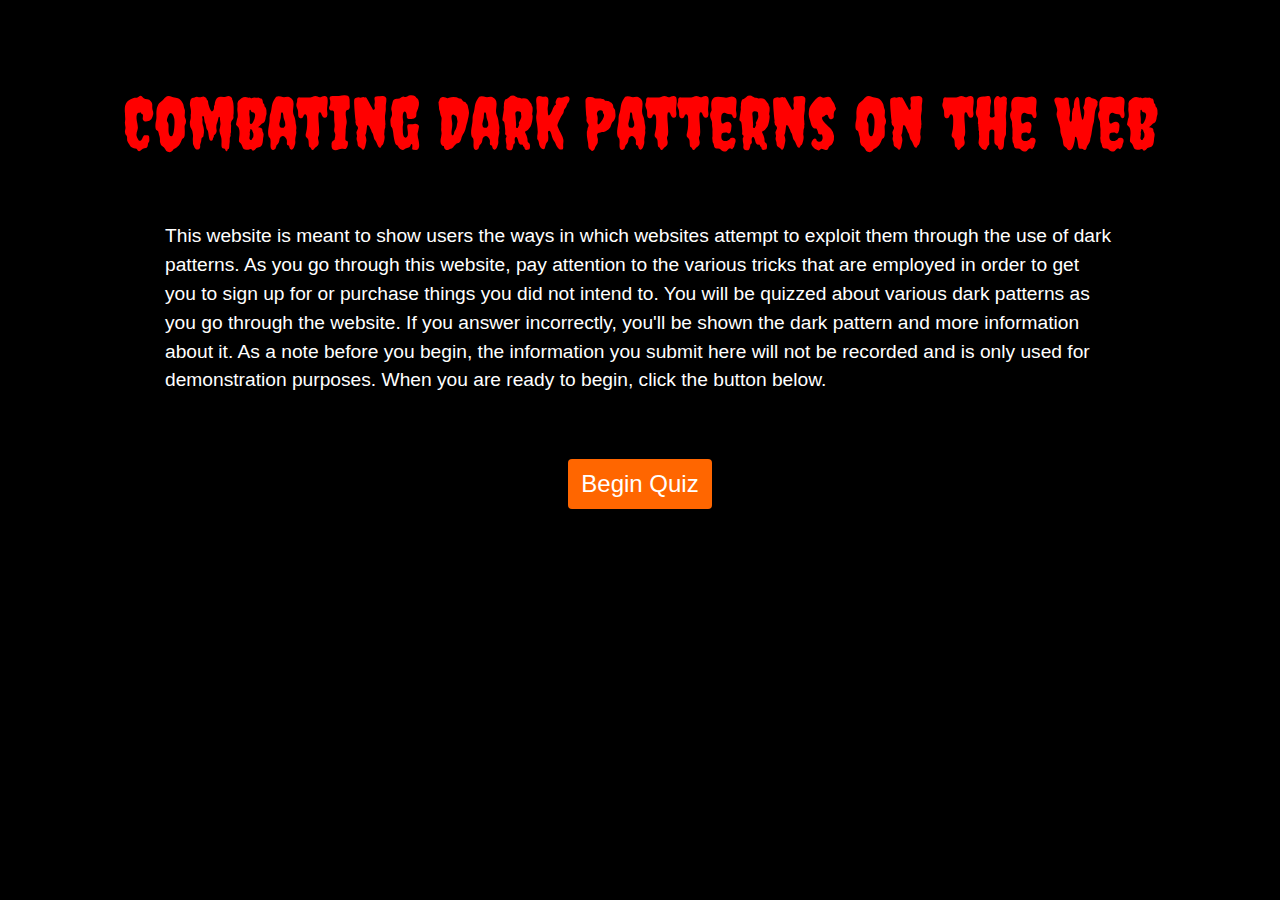
<file: index.html>
<!DOCTYPE html>
<html lang="en">

<head>
  <!-- meta tags, links to css, etc. -->
  <meta charset="utf-8">
  <meta name="viewport" content="width=device-width, initial-scale=1, shrink-to-fit=no">

  <title>final</title>

  <!-- Bootstrap CSS -->
  <link rel="stylesheet" href="https://stackpath.bootstrapcdn.com/bootstrap/4.5.2/css/bootstrap.min.css" integrity="sha384-JcKb8q3iqJ61gNV9KGb8thSsNjpSL0n8PARn9HuZOnIxN0hoP+VmmDGMN5t9UJ0Z" crossorigin="anonymous">
  <link rel="stylesheet" href="assets/css/styles.css">
  <link rel="preconnect" href="https://fonts.gstatic.com">
  <link href="https://fonts.googleapis.com/css2?family=Creepster&display=swap" rel="stylesheet">
</head>

<body>
  <!-- visible content goes here -->
  <div class="container">
    <div class="row">
      <div class="col">
        <h1 class="horror">Combating Dark Patterns on the Web</h1>
        <p class="intro">
          This website is meant to show users the ways in which websites attempt to exploit them through the use of dark patterns.
          As you go through this website, pay attention to the various tricks that are employed in order to get you to sign up for or
          purchase things you did not intend to. You will be quizzed about various dark patterns as you go through the website. If you answer
          incorrectly, you'll be shown the dark pattern and more information about it. As a note before you begin, the information you
          submit here will not be recorded and is only used for demonstration purposes. When you are ready to begin, click the button below.
        </p>
      </div>
    </div>
    <div class="row">
      <div class="col text-center">
        <a href="first.html" class="btn btn-intro" role="button">Begin Quiz</a>
      </div>
    </div>
  </div>

  <!-- links to javascripts -->
  <script src="https://code.jquery.com/jquery-3.5.1.slim.min.js" integrity="sha384-DfXdz2htPH0lsSSs5nCTpuj/zy4C+OGpamoFVy38MVBnE+IbbVYUew+OrCXaRkfj" crossorigin="anonymous"></script>
  <script src="https://cdn.jsdelivr.net/npm/popper.js@1.16.1/dist/umd/popper.min.js" integrity="sha384-9/reFTGAW83EW2RDu2S0VKaIzap3H66lZH81PoYlFhbGU+6BZp6G7niu735Sk7lN" crossorigin="anonymous"></script>
  <script src="https://stackpath.bootstrapcdn.com/bootstrap/4.5.2/js/bootstrap.min.js" integrity="sha384-B4gt1jrGC7Jh4AgTPSdUtOBvfO8shuf57BaghqFfPlYxofvL8/KUEfYiJOMMV+rV" crossorigin="anonymous"></script>
</body>

</html>
</file>
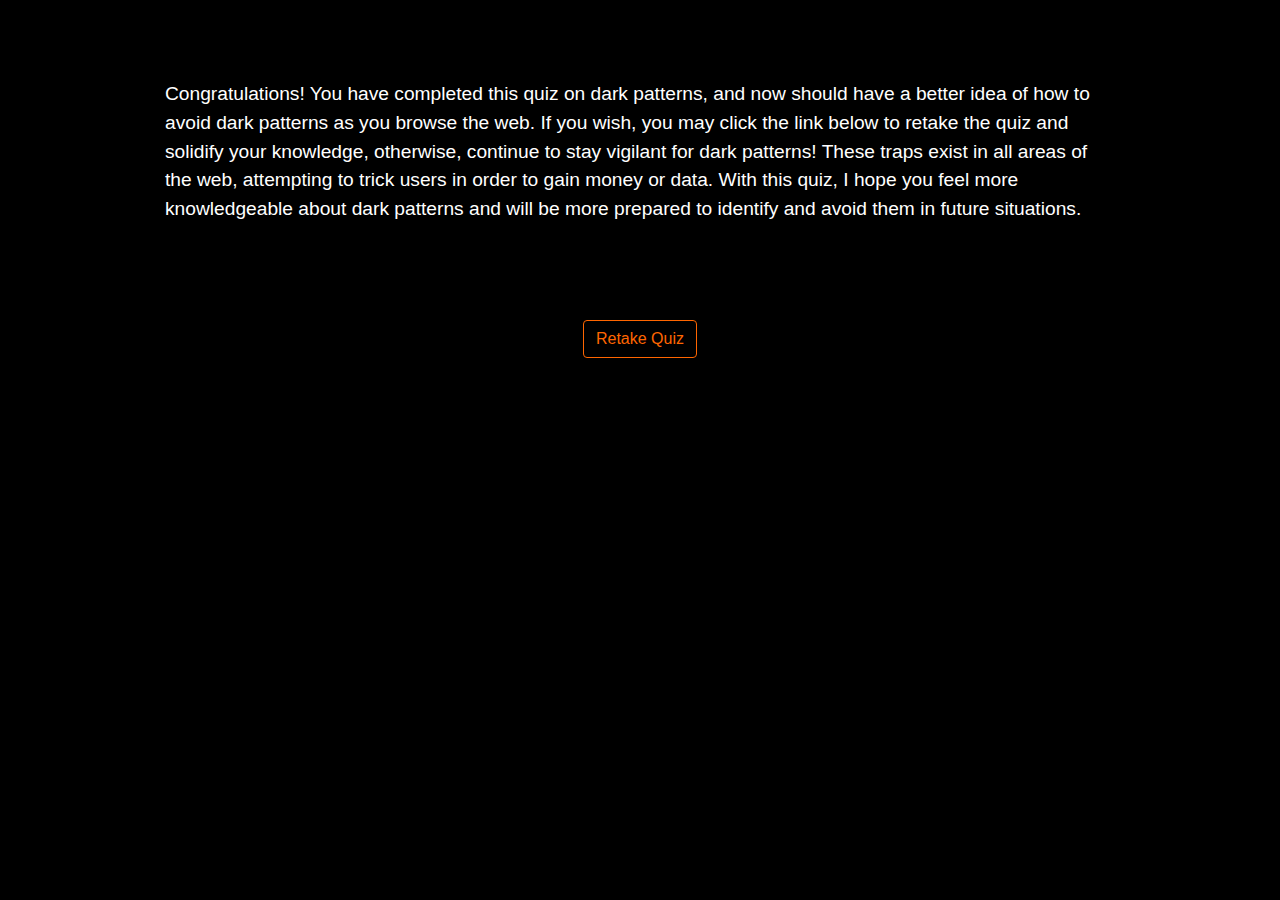
<file: final.html>
<!DOCTYPE html>
<html lang="en">

<head>
  <!-- meta tags, links to css, etc. -->
  <meta charset="utf-8">
  <meta name="viewport" content="width=device-width, initial-scale=1, shrink-to-fit=no">

  <title>final</title>

  <!-- Bootstrap CSS -->
  <link rel="stylesheet" href="https://stackpath.bootstrapcdn.com/bootstrap/4.5.2/css/bootstrap.min.css" integrity="sha384-JcKb8q3iqJ61gNV9KGb8thSsNjpSL0n8PARn9HuZOnIxN0hoP+VmmDGMN5t9UJ0Z" crossorigin="anonymous">
  <link rel="stylesheet" href="assets/css/styles.css">
</head>

<body>
  <!-- visible content goes here -->
  <div class="container">
    <div class="row">
      <div class="col">
        <p class="final">
          Congratulations! You have completed this quiz on dark patterns, and now should have a better idea of how to avoid dark patterns
          as you browse the web. If you wish, you may click the link below to retake the quiz and solidify your knowledge, otherwise,
          continue to stay vigilant for dark patterns! These traps exist in all areas of the web, attempting to trick users in order to
          gain money or data. With this quiz, I hope you feel more knowledgeable about dark patterns and will be more prepared to identify
          and avoid them in future situations.
        </p>
      </div>
    </div>
    <div class="row">
      <div class="col text-center">
        <a href="index.html" class="btn btn-next" role="button">Retake Quiz</a>
      </div>
    </div>
  </div>

  <!-- links to javascripts -->
  <script src="https://code.jquery.com/jquery-3.5.1.slim.min.js" integrity="sha384-DfXdz2htPH0lsSSs5nCTpuj/zy4C+OGpamoFVy38MVBnE+IbbVYUew+OrCXaRkfj" crossorigin="anonymous"></script>
  <script src="https://cdn.jsdelivr.net/npm/popper.js@1.16.1/dist/umd/popper.min.js" integrity="sha384-9/reFTGAW83EW2RDu2S0VKaIzap3H66lZH81PoYlFhbGU+6BZp6G7niu735Sk7lN" crossorigin="anonymous"></script>
  <script src="https://stackpath.bootstrapcdn.com/bootstrap/4.5.2/js/bootstrap.min.js" integrity="sha384-B4gt1jrGC7Jh4AgTPSdUtOBvfO8shuf57BaghqFfPlYxofvL8/KUEfYiJOMMV+rV" crossorigin="anonymous"></script>
</body>

</html>
</file>
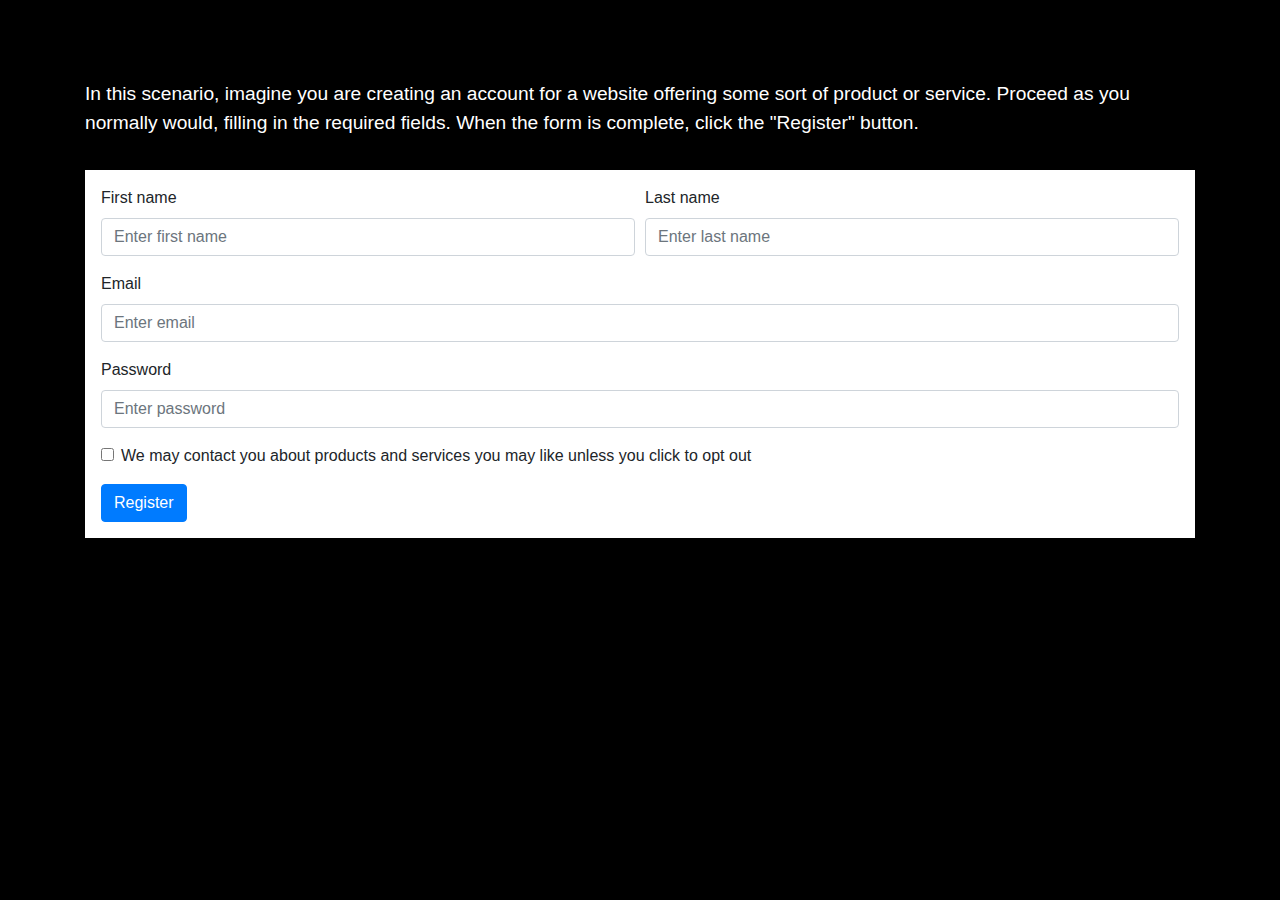
<file: first.html>
<!DOCTYPE html>
<html lang="en">

<head>
  <!-- meta tags, links to css, etc. -->
  <meta charset="utf-8">
  <meta name="viewport" content="width=device-width, initial-scale=1, shrink-to-fit=no">

  <title>final</title>

  <!-- Bootstrap CSS -->
  <link rel="stylesheet" href="https://stackpath.bootstrapcdn.com/bootstrap/4.5.2/css/bootstrap.min.css" integrity="sha384-JcKb8q3iqJ61gNV9KGb8thSsNjpSL0n8PARn9HuZOnIxN0hoP+VmmDGMN5t9UJ0Z" crossorigin="anonymous">
  <link rel="stylesheet" href="assets/css/styles.css">
</head>

<body>
  <!-- visible content goes here -->
  <div class="container">
    <div class="row">
      <div class="col">
        <p class="instructions">
          In this scenario, imagine you are creating an account for a website offering some sort of product or service.
          Proceed as you normally would, filling in the required fields. When the form is complete, click the "Register" button.
        </p>
      </div>
    </div>
    <div class="row">
      <div class="col">
        <div class="container inner">
          <form>
            <div class="form-group">
              <div class="form-row">
                <div class="col">
                  <label for="firstName">First name</label>
                  <input type="text" class="form-control" placeholder="Enter first name">
                </div>
                <div class="col">
                  <label for="lastName">Last name</label>
                  <input type="text" class="form-control" placeholder="Enter last name">
                </div>
              </div>
            </div>
            <div class="form-group">
              <label for="email">Email</label>
              <input type="email" class="form-control" id="email" aria-describedby="emailHelp" placeholder="Enter email">
            </div>
            <div class="form-group">
              <label for="password">Password</label>
              <input type="password" class="form-control" id="password" placeholder="Enter password">
            </div>
            <div class="form-group">
              <div class="form-check">
                <input type="checkbox" class="form-check-input" id="checkbox" value="empty">
                <label class="form-check-label" for="checkbox">
                  We may contact you about products and services you may like unless you click to opt out
                </label>
              </div>
            </div>
            <button type="submit" class="btn btn-primary" id="loginButton">Register</button>
          </form>
        </div>
      </div>
    </div>
  </div>

  <!-- links to javascripts -->
  <script src="https://code.jquery.com/jquery-3.5.1.slim.min.js" integrity="sha384-DfXdz2htPH0lsSSs5nCTpuj/zy4C+OGpamoFVy38MVBnE+IbbVYUew+OrCXaRkfj" crossorigin="anonymous"></script>
  <script src="https://cdn.jsdelivr.net/npm/popper.js@1.16.1/dist/umd/popper.min.js" integrity="sha384-9/reFTGAW83EW2RDu2S0VKaIzap3H66lZH81PoYlFhbGU+6BZp6G7niu735Sk7lN" crossorigin="anonymous"></script>
  <script src="https://stackpath.bootstrapcdn.com/bootstrap/4.5.2/js/bootstrap.min.js" integrity="sha384-B4gt1jrGC7Jh4AgTPSdUtOBvfO8shuf57BaghqFfPlYxofvL8/KUEfYiJOMMV+rV" crossorigin="anonymous"></script>
  <script>
    $('#checkbox').click(function() {
      var checkbox = $('#checkbox').val();
      if (checkbox == "empty") {
        $('#checkbox').val("checked");
      } else {
        $('#checkbox').val("empty");
      }
    })

    $('#loginButton').click(function() {
      // get the value of a form element
      var checkbox = $('#checkbox').val();
      if (checkbox == "empty") {
        window.location.href = 'first_wrong.html';
      } else {
        window.location.href = 'first_correct.html';
      }
      return false;
    });
  </script>

</body>

</html>
</file>
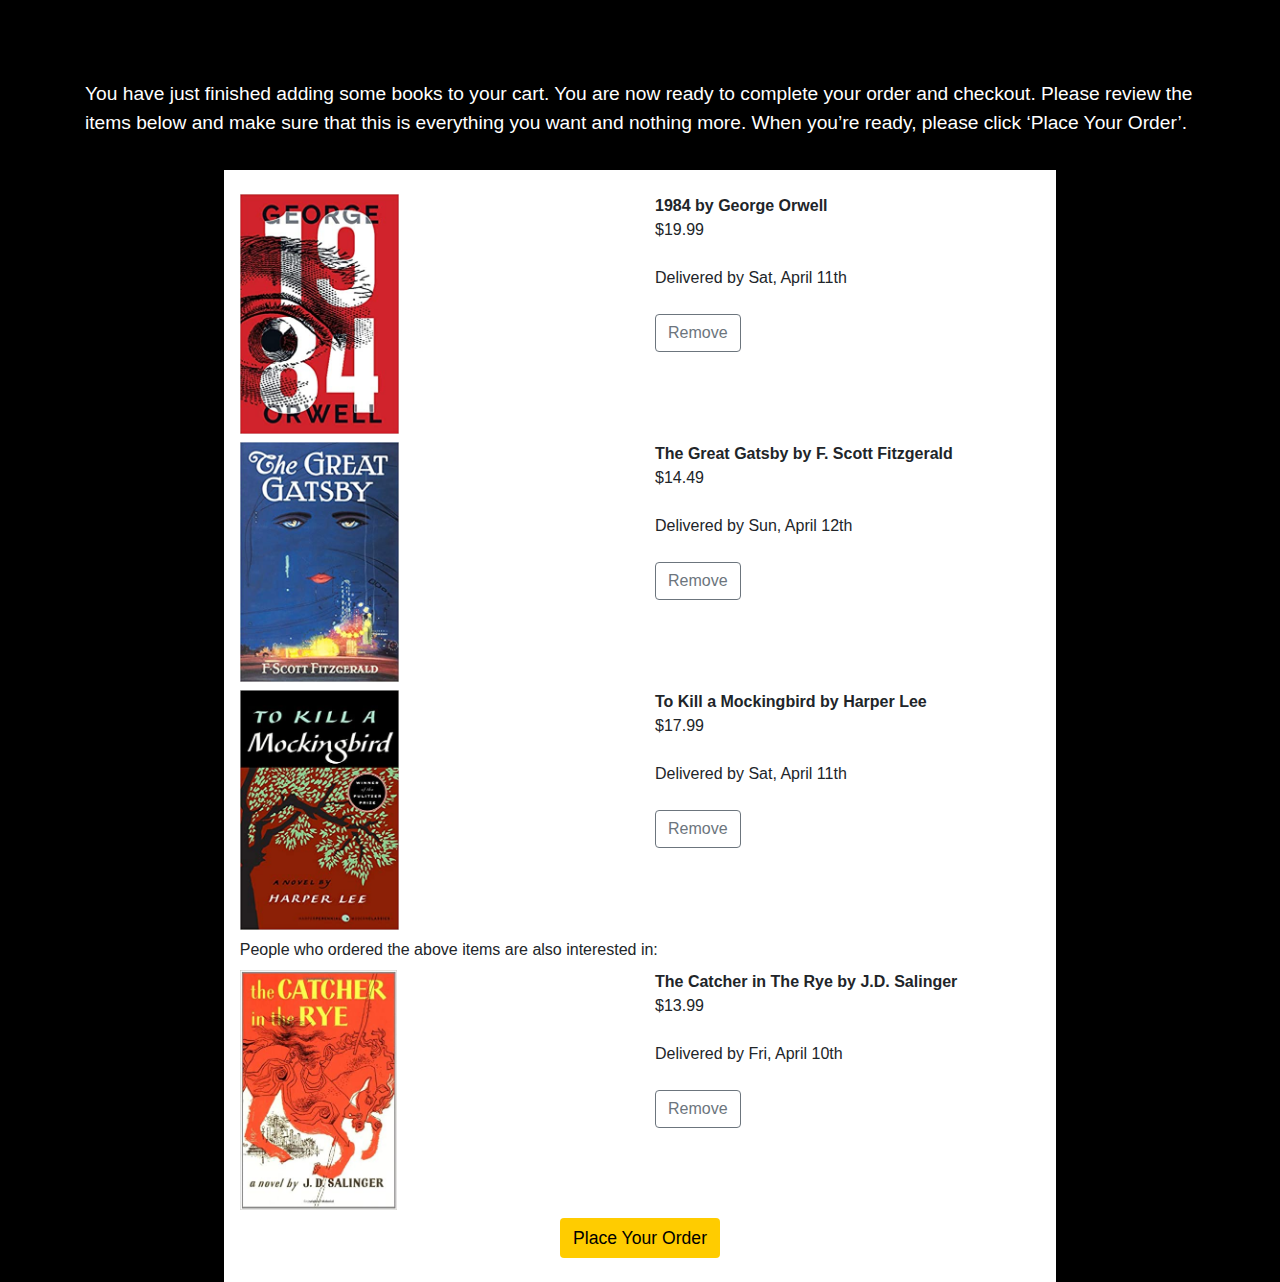
<file: second.html>
<!DOCTYPE html>
<html lang="en">

<head>
  <!-- meta tags, links to css, etc. -->
  <meta charset="utf-8">
  <meta name="viewport" content="width=device-width, initial-scale=1, shrink-to-fit=no">

  <title>final</title>

  <!-- Bootstrap CSS -->
  <link rel="stylesheet" href="https://stackpath.bootstrapcdn.com/bootstrap/4.5.2/css/bootstrap.min.css" integrity="sha384-JcKb8q3iqJ61gNV9KGb8thSsNjpSL0n8PARn9HuZOnIxN0hoP+VmmDGMN5t9UJ0Z" crossorigin="anonymous">
  <link rel="stylesheet" href="assets/css/styles.css">
</head>

<body>
  <!-- visible content goes here -->
  <div class="container">
    <div class="row">
      <div class="col">
        <p class="instructions">
          You have just finished adding some books to your cart. You are now ready to complete your order and checkout.
          Please review the items below and make sure that this is everything you want and nothing more. When you’re ready,
          please click ‘Place Your Order’.
        </p>
      </div>
    </div>
    <div class="container inner container-second">
      <div class="row row1 my-2">
        <div class="col">
          <img src="assets/img/1984.jpg" alt="1984" class="img-fluid book">
        </div>
        <div class="col">
          <p>
            <b>1984 by George Orwell</b>
            <br>
            $19.99
            <br>
            <br>
            Delivered by Sat, April 11th
            <br>
            <br>
            <button type="button" class="btn btn-outline-secondary remove1">Remove</button>
          </p>
        </div>
      </div>
      <div class="row row2 my-2">
        <div class="col">
          <img src="assets/img/gatsby.jpg" alt="the great gatsby" class="img-fluid book">
        </div>
        <div class="col">
          <p>
            <b>The Great Gatsby by F. Scott Fitzgerald</b>
            <br>
            $14.49
            <br>
            <br>
            Delivered by Sun, April 12th
            <br>
            <br>
            <button type="button" class="btn btn-outline-secondary remove2">Remove</button>
          </p>
        </div>
      </div>
      <div class="row row3 my-2">
        <div class="col">
          <img src="assets/img/mockingbird.jpg" alt="to kill a mockingbird" class="img-fluid book">
        </div>
        <div class="col">
          <p>
            <b>To Kill a Mockingbird by Harper Lee</b>
            <br>
            $17.99
            <br>
            <br>
            Delivered by Sat, April 11th
            <br>
            <br>
            <button type="button" class="btn btn-outline-secondary remove3">Remove</button>
          </p>
        </div>
      </div>
      <div class="row my-2">
        <div class="col">
          People who ordered the above items are also interested in:
        </div>
      </div>
      <div class="row row4 my-2">
        <div class="col">
          <img src="assets/img/rye.jpg" alt="the catcher in the rye" class="img-fluid book">
        </div>
        <div class="col">
          <p>
            <b>The Catcher in The Rye by J.D. Salinger</b>
            <br>
            $13.99
            <br>
            <br>
            Delivered by Fri, April 10th
            <br>
            <br>
            <button type="button" class="btn btn-outline-secondary remove4">Remove</button>
          </p>
        </div>
      </div>
      <div class="row my-2">
        <div class="col text-center">
          <button type="button" class="btn submit btn-order">Place Your Order</button>
        </div>
      </div>
    </div>
  </div>

  <!-- links to javascripts -->
  <script src="https://code.jquery.com/jquery-3.5.1.slim.min.js" integrity="sha384-DfXdz2htPH0lsSSs5nCTpuj/zy4C+OGpamoFVy38MVBnE+IbbVYUew+OrCXaRkfj" crossorigin="anonymous"></script>
  <script src="https://cdn.jsdelivr.net/npm/popper.js@1.16.1/dist/umd/popper.min.js" integrity="sha384-9/reFTGAW83EW2RDu2S0VKaIzap3H66lZH81PoYlFhbGU+6BZp6G7niu735Sk7lN" crossorigin="anonymous"></script>
  <script src="https://stackpath.bootstrapcdn.com/bootstrap/4.5.2/js/bootstrap.min.js" integrity="sha384-B4gt1jrGC7Jh4AgTPSdUtOBvfO8shuf57BaghqFfPlYxofvL8/KUEfYiJOMMV+rV" crossorigin="anonymous"></script>
  <script>
    let remove = false;

    $('.remove1').click(function() {
      $('.row1').hide();
    });

    $('.remove2').click(function() {
      $('.row2').hide();
    });

    $('.remove3').click(function() {
      $('.row3').hide();
    });

    $('.remove4').click(function() {
      remove = true;
      $('.row4').hide();
    });

    $('.submit').click(function() {
      if (remove) {
        window.location.href = 'second_correct.html';
      } else {
        window.location.href = 'second_wrong.html';
      }
      return false;
    });
  </script>

</body>

</html>
</file>
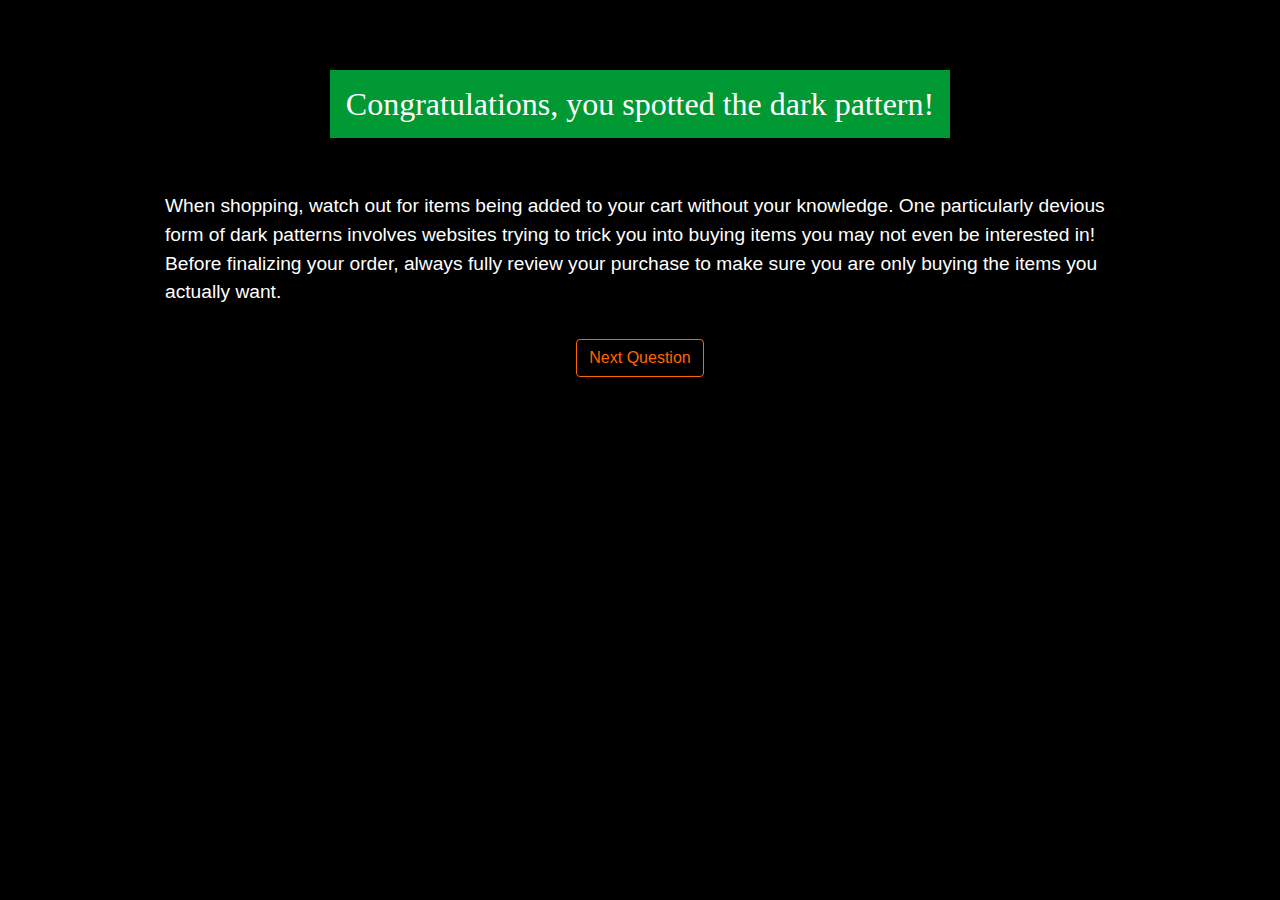
<file: second_correct.html>
<!DOCTYPE html>
<html lang="en">

<head>
  <!-- meta tags, links to css, etc. -->
  <meta charset="utf-8">
  <meta name="viewport" content="width=device-width, initial-scale=1, shrink-to-fit=no">

  <title>final</title>

  <!-- Bootstrap CSS -->
  <link rel="stylesheet" href="https://stackpath.bootstrapcdn.com/bootstrap/4.5.2/css/bootstrap.min.css" integrity="sha384-JcKb8q3iqJ61gNV9KGb8thSsNjpSL0n8PARn9HuZOnIxN0hoP+VmmDGMN5t9UJ0Z" crossorigin="anonymous">
  <link rel="stylesheet" href="assets/css/styles.css">
</head>

<body>
  <!-- visible content goes here -->
  <div class="container">
    <div class="row">
      <div class="col">
        <div class="correct">
          <span>Congratulations, you spotted the dark pattern!</span>
        </div>
      </div>
    </div>
    <div class="row">
      <div class="col">
        <p class="explanation">
          When shopping, watch out for items being added to your cart without your knowledge.
          One particularly devious form of dark patterns involves websites trying to trick
          you into buying items you may not even be interested in! Before finalizing your order,
          always fully review your purchase to make sure you are only buying the items you
          actually want.
        </p>
      </div>
    </div>
    <div class="row">
      <div class="col text-center">
        <a href="third.html" class="btn btn-next" role="button">Next Question</a>
      </div>
    </div>
  </div>

  <!-- links to javascripts -->
  <script src="https://code.jquery.com/jquery-3.5.1.slim.min.js" integrity="sha384-DfXdz2htPH0lsSSs5nCTpuj/zy4C+OGpamoFVy38MVBnE+IbbVYUew+OrCXaRkfj" crossorigin="anonymous"></script>
  <script src="https://cdn.jsdelivr.net/npm/popper.js@1.16.1/dist/umd/popper.min.js" integrity="sha384-9/reFTGAW83EW2RDu2S0VKaIzap3H66lZH81PoYlFhbGU+6BZp6G7niu735Sk7lN" crossorigin="anonymous"></script>
  <script src="https://stackpath.bootstrapcdn.com/bootstrap/4.5.2/js/bootstrap.min.js" integrity="sha384-B4gt1jrGC7Jh4AgTPSdUtOBvfO8shuf57BaghqFfPlYxofvL8/KUEfYiJOMMV+rV" crossorigin="anonymous"></script>
</body>

</html>
</file>
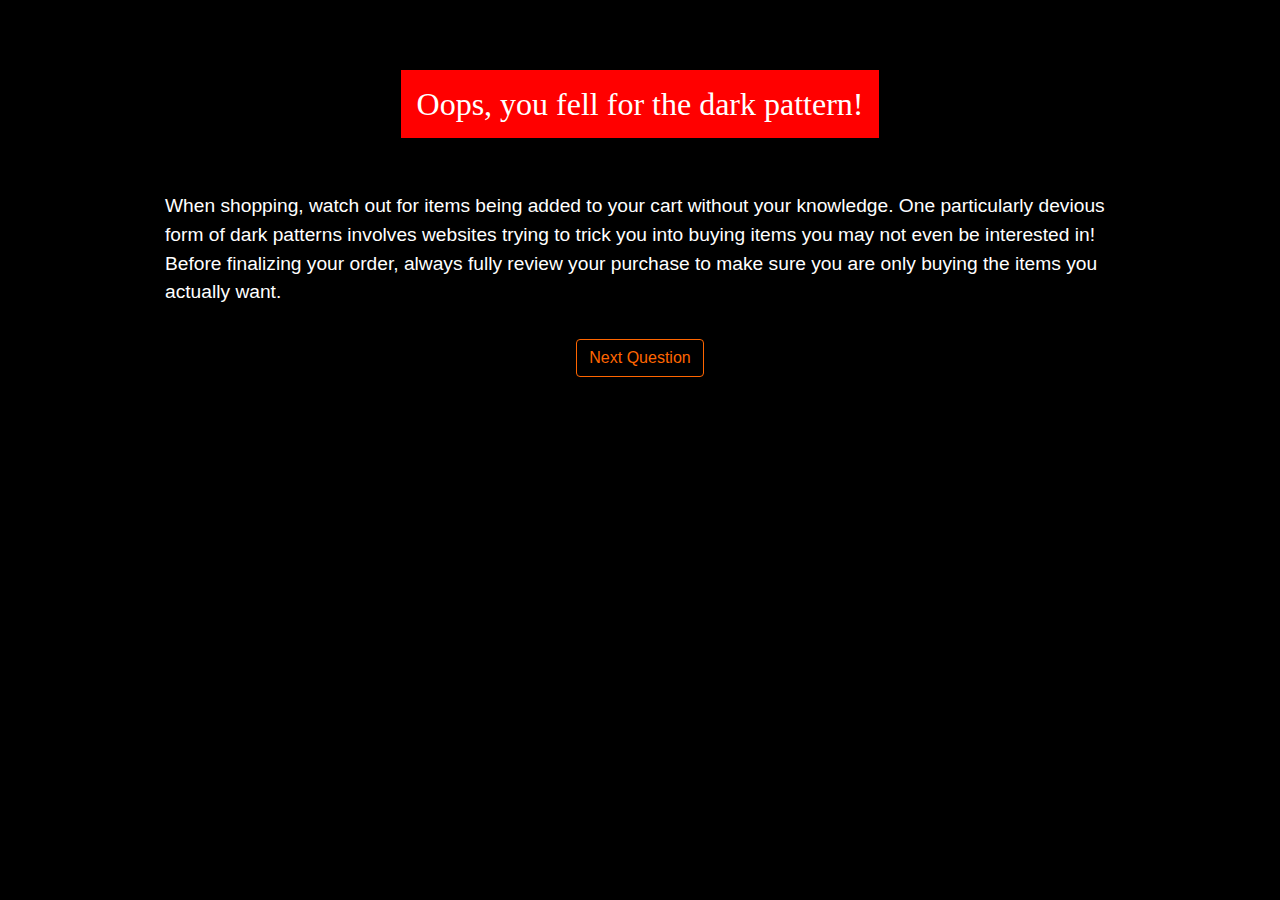
<file: second_wrong.html>
<!DOCTYPE html>
<html lang="en">

<head>
  <!-- meta tags, links to css, etc. -->
  <meta charset="utf-8">
  <meta name="viewport" content="width=device-width, initial-scale=1, shrink-to-fit=no">

  <title>final</title>

  <!-- Bootstrap CSS -->
  <link rel="stylesheet" href="https://stackpath.bootstrapcdn.com/bootstrap/4.5.2/css/bootstrap.min.css" integrity="sha384-JcKb8q3iqJ61gNV9KGb8thSsNjpSL0n8PARn9HuZOnIxN0hoP+VmmDGMN5t9UJ0Z" crossorigin="anonymous">
  <link rel="stylesheet" href="assets/css/styles.css">
</head>

<body>
  <!-- visible content goes here -->
  <div class="container">
    <div class="row">
      <div class="col">
        <div class="wrong">
          <span>Oops, you fell for the dark pattern!</span>
        </div>
      </div>
    </div>
    <div class="row">
      <div class="col">
        <p class="explanation">
          When shopping, watch out for items being added to your cart without your knowledge.
          One particularly devious form of dark patterns involves websites trying to trick
          you into buying items you may not even be interested in! Before finalizing your order,
          always fully review your purchase to make sure you are only buying the items you
          actually want.
        </p>
      </div>
    </div>
    <div class="row">
      <div class="col text-center">
        <a href="third.html" class="btn btn-next" role="button">Next Question</a>
      </div>
    </div>
  </div>

  <!-- links to javascripts -->
  <script src="https://code.jquery.com/jquery-3.5.1.slim.min.js" integrity="sha384-DfXdz2htPH0lsSSs5nCTpuj/zy4C+OGpamoFVy38MVBnE+IbbVYUew+OrCXaRkfj" crossorigin="anonymous"></script>
  <script src="https://cdn.jsdelivr.net/npm/popper.js@1.16.1/dist/umd/popper.min.js" integrity="sha384-9/reFTGAW83EW2RDu2S0VKaIzap3H66lZH81PoYlFhbGU+6BZp6G7niu735Sk7lN" crossorigin="anonymous"></script>
  <script src="https://stackpath.bootstrapcdn.com/bootstrap/4.5.2/js/bootstrap.min.js" integrity="sha384-B4gt1jrGC7Jh4AgTPSdUtOBvfO8shuf57BaghqFfPlYxofvL8/KUEfYiJOMMV+rV" crossorigin="anonymous"></script>
</body>

</html>
</file>
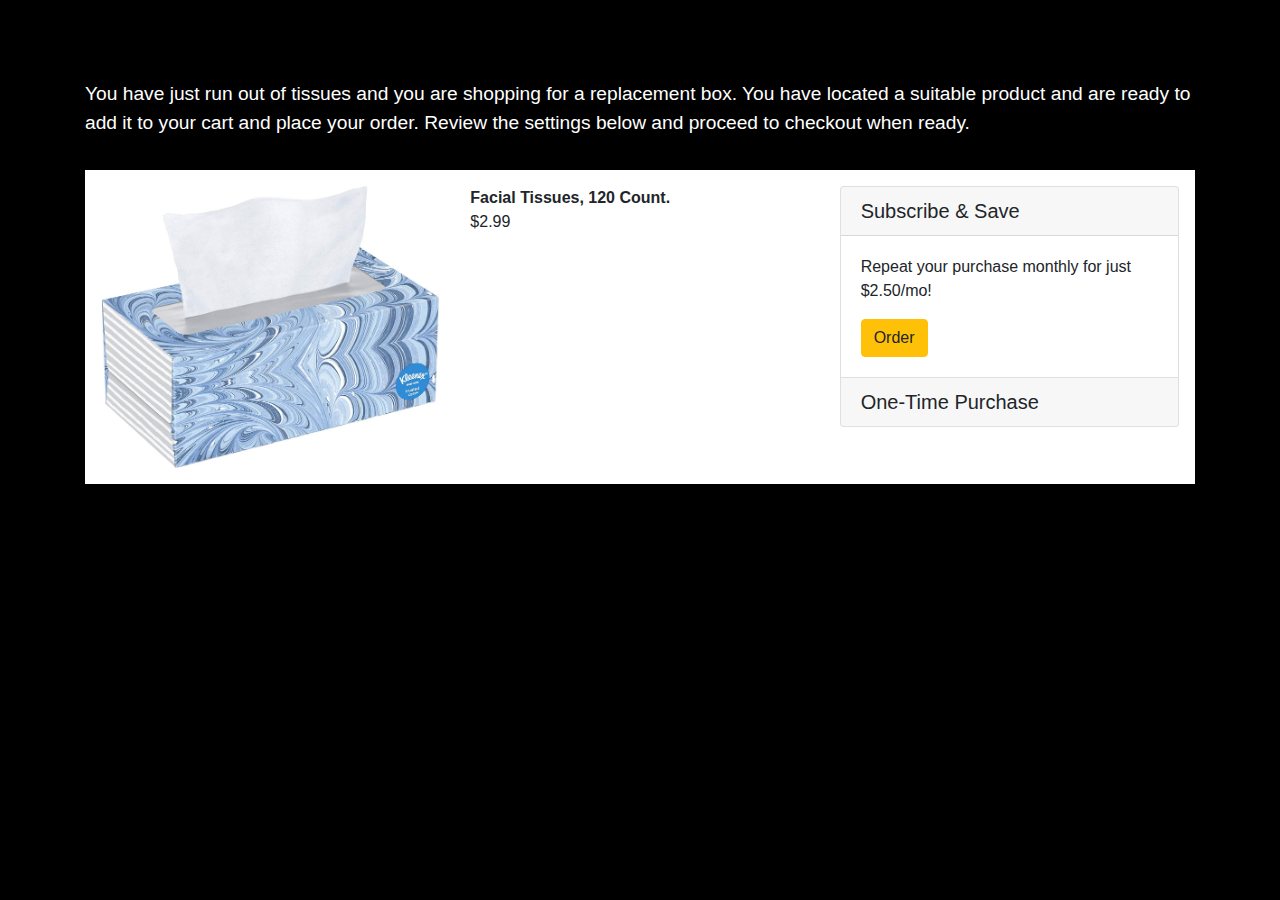
<file: third.html>
<!DOCTYPE html>
<html lang="en">

<head>
  <!-- meta tags, links to css, etc. -->
  <meta charset="utf-8">
  <meta name="viewport" content="width=device-width, initial-scale=1, shrink-to-fit=no">

  <title>final</title>

  <!-- Bootstrap CSS -->
  <link rel="stylesheet" href="https://stackpath.bootstrapcdn.com/bootstrap/4.5.2/css/bootstrap.min.css" integrity="sha384-JcKb8q3iqJ61gNV9KGb8thSsNjpSL0n8PARn9HuZOnIxN0hoP+VmmDGMN5t9UJ0Z" crossorigin="anonymous">
  <link rel="stylesheet" href="assets/css/styles.css">
</head>

<body>
  <!-- visible content goes here -->
  <div class="container">
    <div class="row">
      <div class="col">
        <p class="instructions">
          You have just run out of tissues and you are shopping for a replacement box.
          You have located a suitable product and are ready to add it to your cart and
          place your order. Review the settings below and proceed to checkout when ready.
        </p>
      </div>
    </div>
    <div class="container inner">
      <div class="row">
        <div class="col">
          <img src="assets/img/tissue.jpg" alt="tissue" class="img-fluid">
        </div>
        <div class="col">
          <b>Facial Tissues, 120 Count.</b>
          <br>
          $2.99
        </div>
        <div class="col">
          <div class="accordion" id="accordionExample">
            <div class="card z-depth-0 bordered">
              <div class="card-header" id="headingOne" type="button" data-toggle="collapse" data-target="#collapseOne" aria-expanded="true" aria-controls="collapseOne">
                <h5 class="mb-0">
                  Subscribe & Save
                </h5>
              </div>
              <div id="collapseOne" class="collapse show" aria-labelledby="headingOne" data-parent="#accordionExample">
                <div class="card-body">
                  <p>
                    Repeat your purchase monthly for just $2.50/mo!
                  </p>
                  <a href="third_wrong.html" class="btn btn-warning" role="button">Order</a>
                </div>
              </div>
            </div>
            <div class="card z-depth-0 bordered">
              <div class="card-header" id="headingTwo" type="button" data-toggle="collapse" data-target="#collapseTwo" aria-expanded="false" aria-controls="collapseTwo">
                <h5 class="mb-0">
                  One-Time Purchase
                </h5>
              </div>
              <div id="collapseTwo" class="collapse" aria-labelledby="headingTwo" data-parent="#accordionExample">
                <div class="card-body">
                  <p>
                    Purchase your <b>Facial Tissues, 120 Count</b> for $2.99.
                  </p>
                  <a href="third_correct.html" class="btn btn-secondary" role="button">Order</a>
                </div>
              </div>
            </div>
          </div>
        </div>
      </div>
    </div>
  </div>

  <!-- links to javascripts -->
  <script src="https://code.jquery.com/jquery-3.5.1.slim.min.js" integrity="sha384-DfXdz2htPH0lsSSs5nCTpuj/zy4C+OGpamoFVy38MVBnE+IbbVYUew+OrCXaRkfj" crossorigin="anonymous"></script>
  <script src="https://cdn.jsdelivr.net/npm/popper.js@1.16.1/dist/umd/popper.min.js" integrity="sha384-9/reFTGAW83EW2RDu2S0VKaIzap3H66lZH81PoYlFhbGU+6BZp6G7niu735Sk7lN" crossorigin="anonymous"></script>
  <script src="https://stackpath.bootstrapcdn.com/bootstrap/4.5.2/js/bootstrap.min.js" integrity="sha384-B4gt1jrGC7Jh4AgTPSdUtOBvfO8shuf57BaghqFfPlYxofvL8/KUEfYiJOMMV+rV" crossorigin="anonymous"></script>
  <script>

  </script>

</body>

</html>
</file>
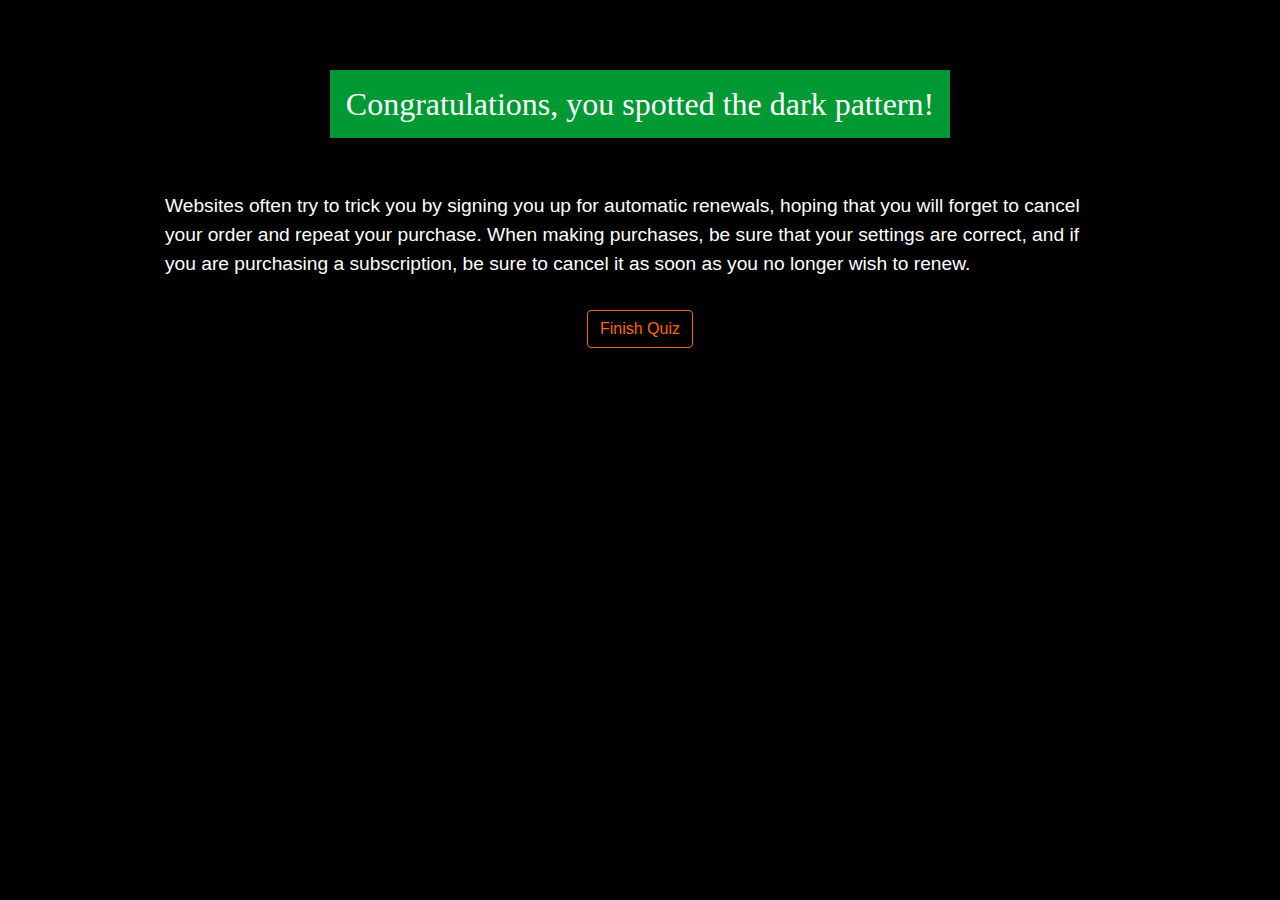
<file: third_correct.html>
<!DOCTYPE html>
<html lang="en">

<head>
  <!-- meta tags, links to css, etc. -->
  <meta charset="utf-8">
  <meta name="viewport" content="width=device-width, initial-scale=1, shrink-to-fit=no">

  <title>final</title>

  <!-- Bootstrap CSS -->
  <link rel="stylesheet" href="https://stackpath.bootstrapcdn.com/bootstrap/4.5.2/css/bootstrap.min.css" integrity="sha384-JcKb8q3iqJ61gNV9KGb8thSsNjpSL0n8PARn9HuZOnIxN0hoP+VmmDGMN5t9UJ0Z" crossorigin="anonymous">
  <link rel="stylesheet" href="assets/css/styles.css">
</head>

<body>
  <!-- visible content goes here -->
  <div class="container">
    <div class="row">
      <div class="col">
        <div class="correct">
          <span>Congratulations, you spotted the dark pattern!</span>
        </div>
      </div>
    </div>
    <div class="row">
      <div class="col">
        <p class="explanation">
          Websites often try to trick you by signing you up for automatic renewals,
          hoping that you will forget to cancel your order and repeat your purchase.
          When making purchases, be sure that your settings are correct, and if you
          are purchasing a subscription, be sure to cancel it as soon as you no longer
          wish to renew.
        </p>
      </div>
    </div>
    <div class="row">
      <div class="col text-center">
        <a href="final.html" class="btn btn-next" role="button">Finish Quiz</a>
      </div>
    </div>
  </div>

  <!-- links to javascripts -->
  <script src="https://code.jquery.com/jquery-3.5.1.slim.min.js" integrity="sha384-DfXdz2htPH0lsSSs5nCTpuj/zy4C+OGpamoFVy38MVBnE+IbbVYUew+OrCXaRkfj" crossorigin="anonymous"></script>
  <script src="https://cdn.jsdelivr.net/npm/popper.js@1.16.1/dist/umd/popper.min.js" integrity="sha384-9/reFTGAW83EW2RDu2S0VKaIzap3H66lZH81PoYlFhbGU+6BZp6G7niu735Sk7lN" crossorigin="anonymous"></script>
  <script src="https://stackpath.bootstrapcdn.com/bootstrap/4.5.2/js/bootstrap.min.js" integrity="sha384-B4gt1jrGC7Jh4AgTPSdUtOBvfO8shuf57BaghqFfPlYxofvL8/KUEfYiJOMMV+rV" crossorigin="anonymous"></script>
</body>

</html>
</file>
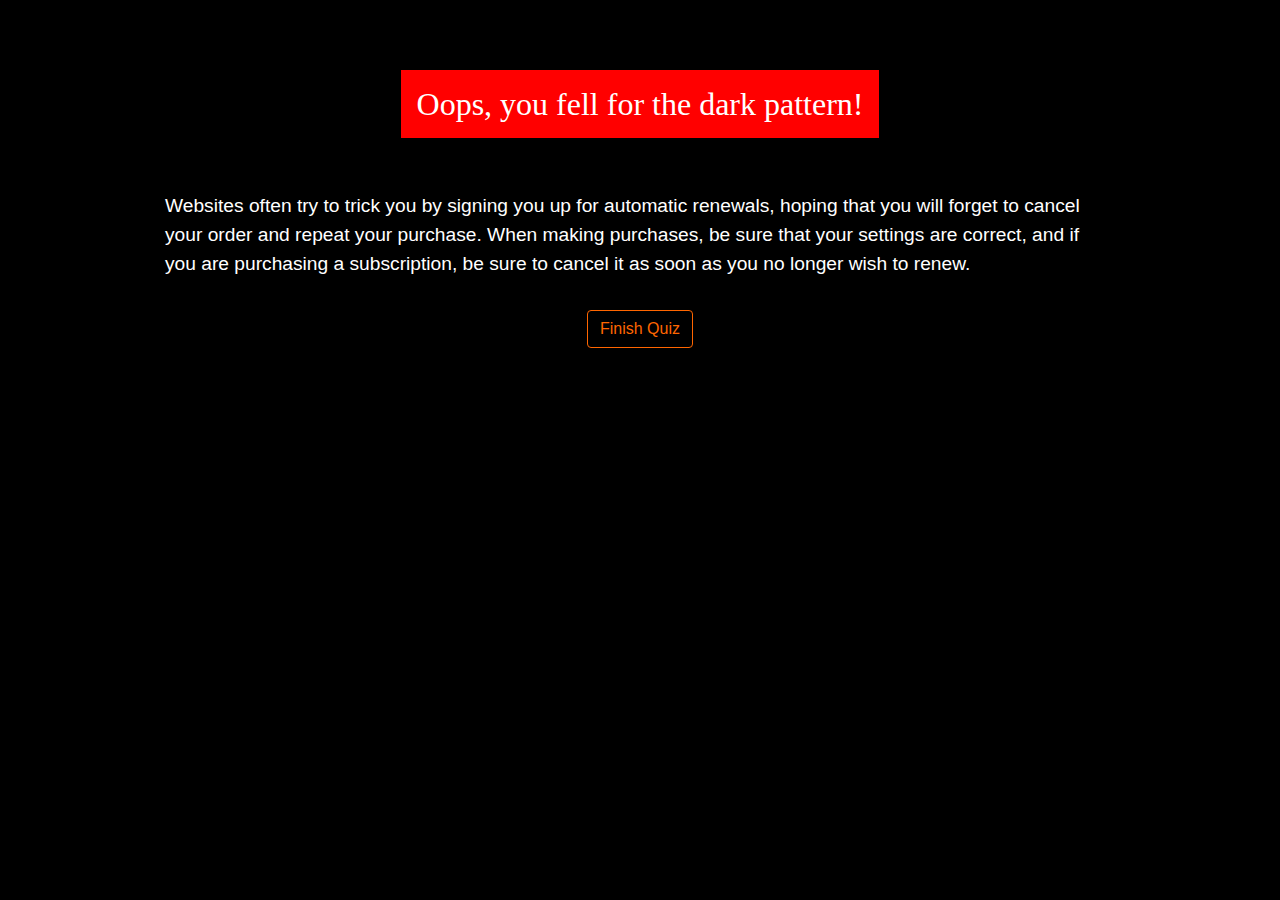
<file: third_wrong.html>
<!DOCTYPE html>
<html lang="en">

<head>
  <!-- meta tags, links to css, etc. -->
  <meta charset="utf-8">
  <meta name="viewport" content="width=device-width, initial-scale=1, shrink-to-fit=no">

  <title>final</title>

  <!-- Bootstrap CSS -->
  <link rel="stylesheet" href="https://stackpath.bootstrapcdn.com/bootstrap/4.5.2/css/bootstrap.min.css" integrity="sha384-JcKb8q3iqJ61gNV9KGb8thSsNjpSL0n8PARn9HuZOnIxN0hoP+VmmDGMN5t9UJ0Z" crossorigin="anonymous">
  <link rel="stylesheet" href="assets/css/styles.css">
</head>

<body>
  <!-- visible content goes here -->
  <div class="container">
    <div class="row">
      <div class="col">
        <div class="wrong">
          <span>Oops, you fell for the dark pattern!</span>
        </div>
      </div>
    </div>
    <div class="row">
      <div class="col">
        <p class="explanation">
          Websites often try to trick you by signing you up for automatic renewals,
          hoping that you will forget to cancel your order and repeat your purchase.
          When making purchases, be sure that your settings are correct, and if you
          are purchasing a subscription, be sure to cancel it as soon as you no longer
          wish to renew.
        </p>
      </div>
    </div>
    <div class="row">
      <div class="col text-center">
        <a href="final.html" class="btn btn-next" role="button">Finish Quiz</a>
      </div>
    </div>
  </div>

  <!-- links to javascripts -->
  <script src="https://code.jquery.com/jquery-3.5.1.slim.min.js" integrity="sha384-DfXdz2htPH0lsSSs5nCTpuj/zy4C+OGpamoFVy38MVBnE+IbbVYUew+OrCXaRkfj" crossorigin="anonymous"></script>
  <script src="https://cdn.jsdelivr.net/npm/popper.js@1.16.1/dist/umd/popper.min.js" integrity="sha384-9/reFTGAW83EW2RDu2S0VKaIzap3H66lZH81PoYlFhbGU+6BZp6G7niu735Sk7lN" crossorigin="anonymous"></script>
  <script src="https://stackpath.bootstrapcdn.com/bootstrap/4.5.2/js/bootstrap.min.js" integrity="sha384-B4gt1jrGC7Jh4AgTPSdUtOBvfO8shuf57BaghqFfPlYxofvL8/KUEfYiJOMMV+rV" crossorigin="anonymous"></script>
</body>

</html>
</file>
<file: assets/css/styles.css>
body {
  background-color: black;
}

.horror {
  font-family: 'Creepster', cursive;
  color: #ff0000;
  text-align: center;
  font-size: 4.5rem;
  padding-top: 5rem;
}

.intro {
  color: white;
  padding: 3rem 5rem;
  font-size: 1.2rem;
}

.btn-intro {
  background-color: #ff6600;
  color: white;
  font-size: 1.5rem;
}

.btn-intro:hover {
  background: #ff8533;
  color: white;
}

.instructions {
  color: white;
  font-size: 1.2rem;
  margin-top: 5rem;
}

.inner {
  background-color: white;
  margin-top: 1rem;
  padding: 1rem 1rem;
}

.correct {
  font-family: 'Indie Flower', cursive;
  color: white;
  margin-top: 5rem;
  font-size: 2rem;
  text-align: center;
}

.correct span {
  background-color: #009933;
  padding: 1rem 1rem;
}

.explanation {
  color: white;
  margin-top: 3rem;
  padding: 1rem 5rem;
  font-size: 1.2rem;
}

.btn-next {
  border-color: #ff6600;
  color: #ff6600;
}

.btn-next:hover {
  background: #ff6600;
  color: white;
}

.wrong {
  font-family: 'Permanent Marker', cursive;
  color: white;
  margin-top: 5rem;
  font-size: 2rem;
  text-align: center;
}

.wrong span {
  background-color: #ff0000;
  padding: 1rem 1rem;
}

.container-second {
  width: 75%;
}

.book {
  height: 15rem;
}

.btn-order {
  background-color: #ffcc00;
  color: black;
  font-size: 1.1rem;
}

.btn-order:hover {
  color: white;
}

.final {
  color: white;
  padding: 5rem 5rem;
  font-size: 1.2rem;
}
</file>
